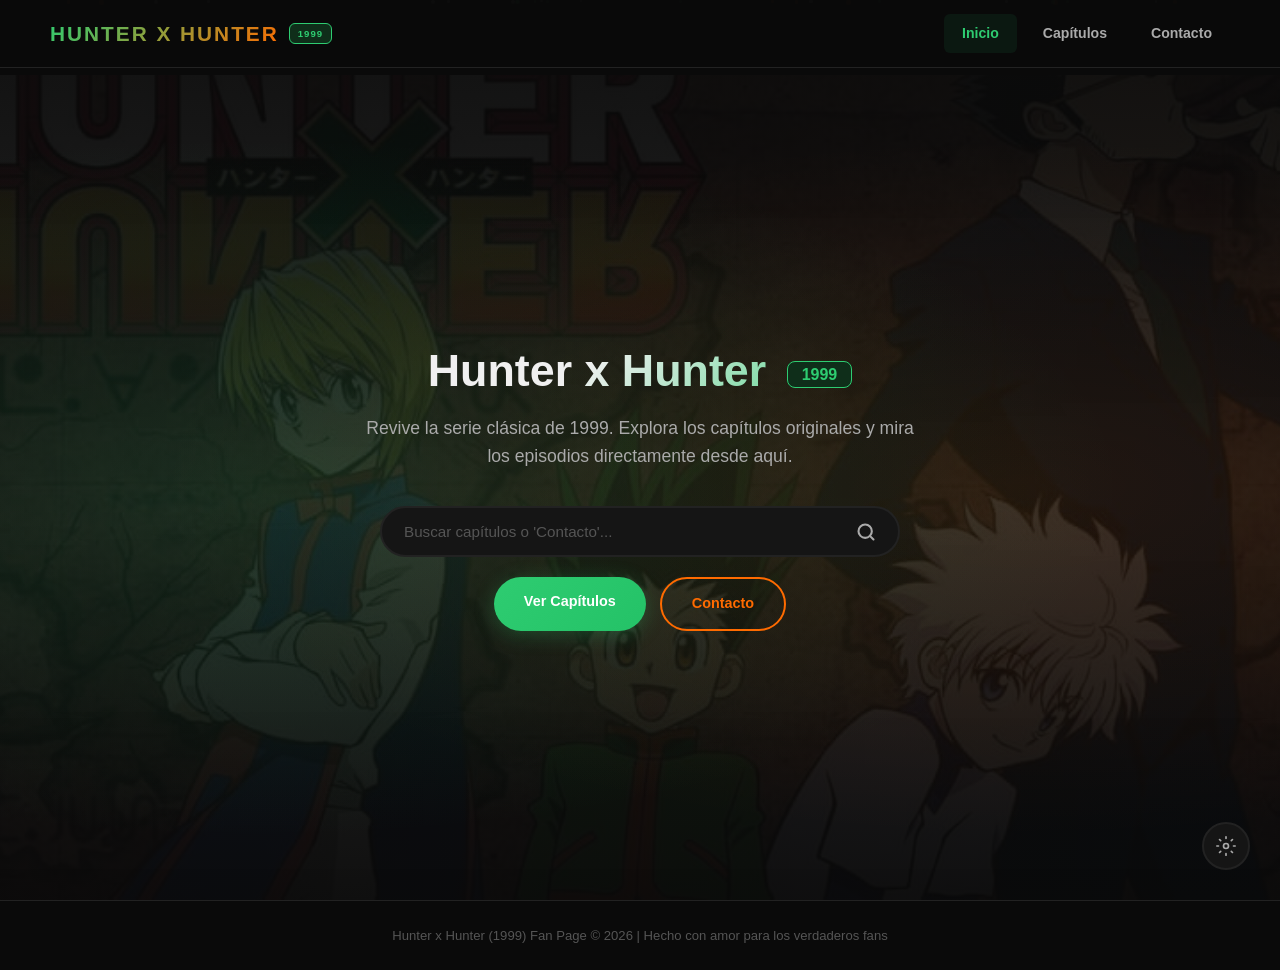
<file: index.html>
<!DOCTYPE html>
<html lang="es">
<head>
  <meta charset="UTF-8">
  <meta http-equiv="refresh" content="0;url=html/index.html">
  <title>Hunter x Hunter (1999) - Fan Page</title>
</head>
<body>
  <script>window.location.href = 'html/index.html';</script>
</body>
</html>
</file>
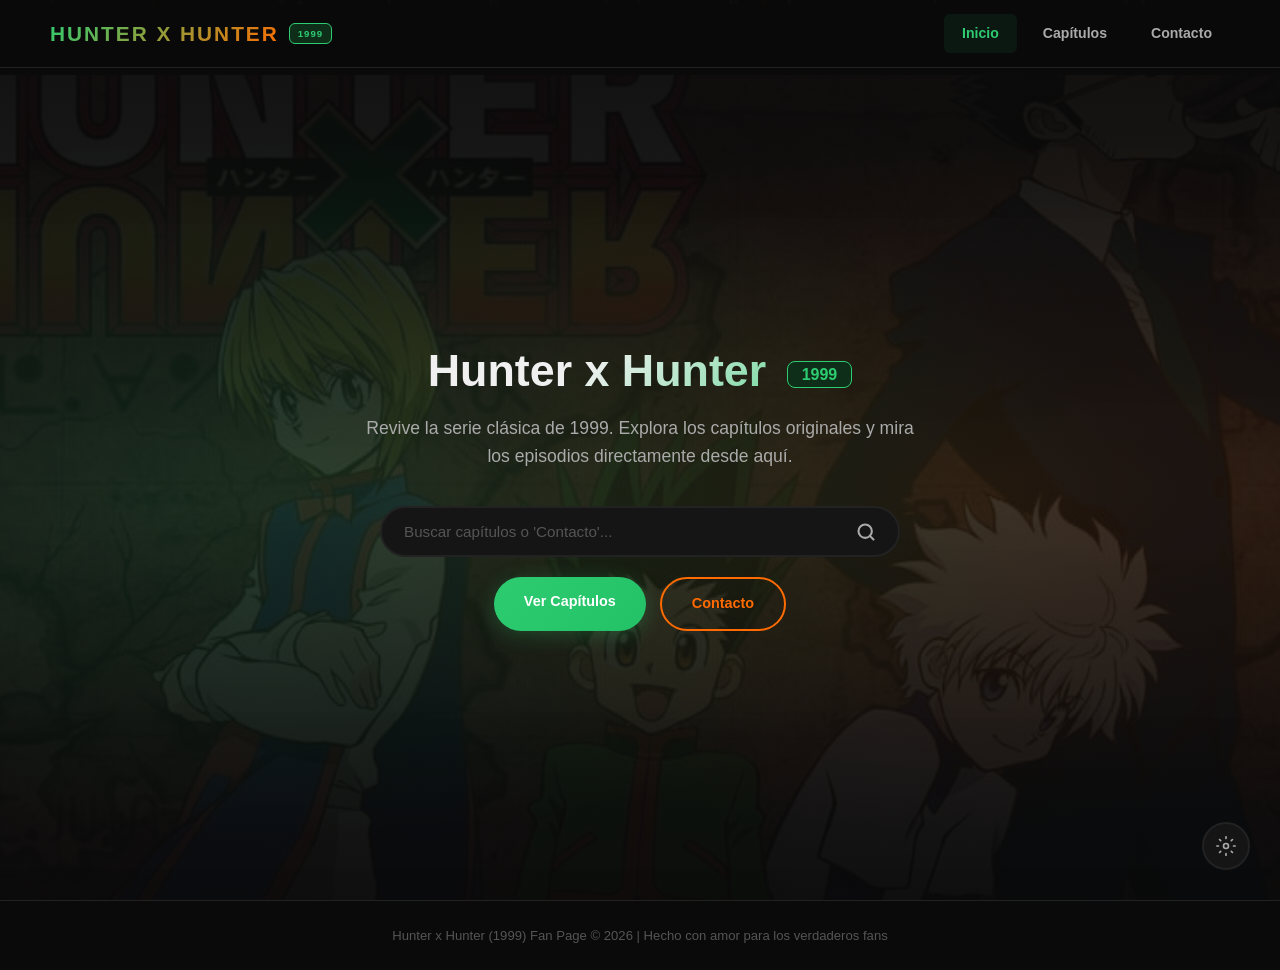
<file: html/index.html>
<!DOCTYPE html>
<html lang="es">
<head>
  <meta charset="UTF-8">
  <meta name="viewport" content="width=device-width, initial-scale=1.0">
  <title>Hunter x Hunter (1999) - Fan Page</title>
  <link rel="icon" type="image/jpeg" href="../img/LOGO.jpg">
  <link rel="stylesheet" href="../css/styles.css">
</head>
<body>

  <div id="particles"></div>

  <div class="theme-toggle" id="themeToggle" title="Personalizar colores">
    <svg width="20" height="20" viewBox="0 0 24 24" fill="none" stroke="currentColor" stroke-width="2" stroke-linecap="round" stroke-linejoin="round"><circle cx="12" cy="12" r="3"/><path d="M12 1v2M12 21v2M4.22 4.22l1.42 1.42M18.36 18.36l1.42 1.42M1 12h2M21 12h2M4.22 19.78l1.42-1.42M18.36 5.64l1.42-1.42"/></svg>
  </div>

  <div class="theme-panel" id="themePanel">
    <h3>Personalizar Colores</h3>
    <div class="preset-themes">
      <button class="preset-btn active" data-theme="hunter" title="Hunter x Hunter">HxH</button>
      <button class="preset-btn" data-theme="dark" title="Oscuro">Oscuro</button>
      <button class="preset-btn" data-theme="neon" title="Neon">Neon</button>
      <button class="preset-btn" data-theme="fire" title="Fuego">Fuego</button>
    </div>
    <div class="color-pickers">
      <label><span>Fondo</span><input type="color" id="colorBg" value="#0a0a0a"></label>
      <label><span>Verde</span><input type="color" id="colorGreen" value="#2ecc71"></label>
      <label><span>Naranja</span><input type="color" id="colorOrange" value="#ff6b00"></label>
      <label><span>Texto</span><input type="color" id="colorText" value="#f0f0f0"></label>
    </div>
    <button class="reset-colors" id="resetColors">Restablecer</button>
  </div>

  <header>
    <div class="logo">
      <h1>Hunter x Hunter</h1>
      <span class="logo-badge">1999</span>
    </div>
    <button class="hamburger" id="hamburger" aria-label="Menú">
      <span></span><span></span><span></span>
    </button>
    <nav id="nav">
      <a href="#" class="nav-link active" data-section="inicio">Inicio</a>
      <a href="#" class="nav-link" data-section="capitulos">Capítulos</a>
      <a href="#" class="nav-link" data-section="contacto">Contacto</a>
    </nav>
  </header>

  <main>

    <section id="inicio" class="section active">
      <div class="hero">
        <div class="hero-content">
          <h2 class="hero-title">Hunter x Hunter <span class="version-badge">1999</span></h2>
          <p class="hero-subtitle">Revive la serie clásica de 1999. Explora los capítulos originales y mira los episodios directamente desde aquí.</p>
          
          <div class="search-container">
            <div class="search-box">
              <input type="text" id="searchInput" placeholder="Buscar capítulos o 'Contacto'..." autocomplete="off">
              <button id="searchBtn">
                <svg width="20" height="20" viewBox="0 0 24 24" fill="none" stroke="currentColor" stroke-width="2.5" stroke-linecap="round" stroke-linejoin="round"><circle cx="11" cy="11" r="8"/><line x1="21" y1="21" x2="16.65" y2="16.65"/></svg>
              </button>
            </div>
            <div id="searchResults" class="search-results"></div>
          </div>

          <div class="hero-buttons">
            <a href="#" class="btn btn-primary nav-link" data-section="capitulos">Ver Capítulos</a>
            <a href="#" class="btn btn-secondary nav-link" data-section="contacto">Contacto</a>
          </div>
        </div>
      </div>
    </section>

    <section id="capitulos" class="section">
      <div class="section-header">
        <h2>Capítulos de Hunter x Hunter (1999)</h2>
        <p>92 episodios completos de la serie clásica de 1999 en español latino</p>
      </div>

      <div class="filter-bar">
        <input type="text" id="chapterFilter" placeholder="Filtrar capítulos..." autocomplete="off">
      </div>

      <div class="chapters-grid" id="chaptersGrid">
      </div>
    </section>

    <section id="contacto" class="section">
      <div class="contact-container">
        <div class="contact-card">
          <div class="contact-avatar">
            <span>G</span>
          </div>
          <h2>Información de Contacto</h2>
          <p class="contact-desc">Creador de esta fan page dedicada a Hunter x Hunter (1999)</p>
          <div class="contact-info">
            <div class="contact-item">
              <span class="contact-icon">
                <svg width="20" height="20" viewBox="0 0 24 24" fill="none" stroke="currentColor" stroke-width="2" stroke-linecap="round" stroke-linejoin="round"><path d="M4 4h16c1.1 0 2 .9 2 2v12c0 1.1-.9 2-2 2H4c-1.1 0-2-.9-2-2V6c0-1.1.9-2 2-2z"/><polyline points="22,6 12,13 2,6"/></svg>
              </span>
              <span>gonfreecss@hunterxhunter-fan.com</span>
            </div>
            <div class="contact-item">
              <span class="contact-icon">
                <svg width="20" height="20" viewBox="0 0 24 24" fill="none" stroke="currentColor" stroke-width="2" stroke-linecap="round" stroke-linejoin="round"><path d="M21 10c0 7-9 13-9 13s-9-6-9-13a9 9 0 0 1 18 0z"/><circle cx="12" cy="10" r="3"/></svg>
              </span>
              <span>Ciudad de Yorknew, Mundo Hunter</span>
            </div>
            <div class="contact-item">
              <span class="contact-icon">
                <svg width="20" height="20" viewBox="0 0 24 24" fill="none" stroke="currentColor" stroke-width="2" stroke-linecap="round" stroke-linejoin="round"><path d="M22 16.92v3a2 2 0 0 1-2.18 2 19.79 19.79 0 0 1-8.63-3.07 19.5 19.5 0 0 1-6-6 19.79 19.79 0 0 1-3.07-8.67A2 2 0 0 1 4.11 2h3a2 2 0 0 1 2 1.72 12.84 12.84 0 0 0 .7 2.81 2 2 0 0 1-.45 2.11L8.09 9.91a16 16 0 0 0 6 6l1.27-1.27a2 2 0 0 1 2.11-.45 12.84 12.84 0 0 0 2.81.7A2 2 0 0 1 22 16.92z"/></svg>
              </span>
              <span>+52 123 456 7890</span>
            </div>
          </div>
        </div>
      </div>
    </section>

  </main>

  <div class="video-modal" id="videoModal">
    <div class="video-overlay" id="videoOverlay"></div>
    <div class="video-modal-content">
      <div class="video-modal-header">
        <div class="video-modal-nav">
          <button class="video-nav-btn" id="prevEpisode" title="Episodio anterior">
            <svg width="20" height="20" viewBox="0 0 24 24" fill="none" stroke="currentColor" stroke-width="2.5" stroke-linecap="round" stroke-linejoin="round"><polyline points="15 18 9 12 15 6"/></svg>
          </button>
          <h3 id="videoTitle">Episodio</h3>
          <button class="video-nav-btn" id="nextEpisode" title="Siguiente episodio">
            <svg width="20" height="20" viewBox="0 0 24 24" fill="none" stroke="currentColor" stroke-width="2.5" stroke-linecap="round" stroke-linejoin="round"><polyline points="9 18 15 12 9 6"/></svg>
          </button>
        </div>
        <button class="video-close" id="videoClose">
          <svg width="24" height="24" viewBox="0 0 24 24" fill="none" stroke="currentColor" stroke-width="2.5" stroke-linecap="round" stroke-linejoin="round"><line x1="18" y1="6" x2="6" y2="18"/><line x1="6" y1="6" x2="18" y2="18"/></svg>
        </button>
      </div>
      <div class="video-wrapper">
        <video id="videoPlayer" controls preload="metadata">
          <p>Tu navegador no soporta video HTML5.</p>
        </video>
      </div>
      <div class="video-error" id="videoError">
        <svg width="20" height="20" viewBox="0 0 24 24" fill="none" stroke="currentColor" stroke-width="2" stroke-linecap="round" stroke-linejoin="round"><circle cx="12" cy="12" r="10"/><line x1="12" y1="8" x2="12" y2="12"/><line x1="12" y1="16" x2="12.01" y2="16"/></svg>
        <span>No se pudo cargar el video. Verificá que el archivo <code id="expectedFile">epXX.mp4</code> exista en Cloudflare R2 y que el bucket sea público.</span>
      </div>
      <div class="video-error audio-warning" id="audioWarning">
        <svg width="20" height="20" viewBox="0 0 24 24" fill="none" stroke="currentColor" stroke-width="2" stroke-linecap="round" stroke-linejoin="round"><polygon points="11 5 6 9 2 9 2 15 6 15 11 19 11 5"/><path d="M15.54 8.46a5 5 0 0 1 0 7.07"/><path d="M19.07 4.93a10 10 0 0 1 0 14.14"/></svg>
        <span>Posible problema de audio. El navegador no soporta el códec de audio. Convertí el video a AAC (recomiendo usar <a href="https://handbrake.fr" target="_blank">HandBrake</a>).</span>
      </div>
    </div>
  </div>

  <footer>
    <p>Hunter x Hunter (1999) Fan Page &copy; 2026 | Hecho con amor para los verdaderos fans</p>
  </footer>

  <script src="../js/script.js"></script>
</body>
</html>
</file>
<file: css/styles.css>
* {
  margin: 0;
  padding: 0;
  box-sizing: border-box;
}

:root {
  --bg-primary: #0a0a0a;
  --bg-secondary: #111111;
  --bg-card: #151515;
  --bg-card-hover: #1e1e1e;
  --green-primary: #2ecc71;
  --green-secondary: #27ae60;
  --green-dark: #0f2e1a;
  --orange-primary: #ff6b00;
  --orange-secondary: #e66000;
  --orange-glow: rgba(255, 107, 0, 0.25);
  --green-glow: rgba(46, 204, 113, 0.25);
  --text-primary: #f0f0f0;
  --text-secondary: #aaaaaa;
  --text-muted: #555555;
  --border-color: #222222;
  --shadow-color: rgba(0, 0, 0, 0.6);
}

@keyframes fadeInUp {
  from { opacity: 0; transform: translateY(40px); }
  to { opacity: 1; transform: translateY(0); }
}

@keyframes fadeInDown {
  from { opacity: 0; transform: translateY(-20px); }
  to { opacity: 1; transform: translateY(0); }
}

@keyframes fadeIn {
  from { opacity: 0; }
  to { opacity: 1; }
}

@keyframes pulse {
  0%, 100% { transform: scale(1); }
  50% { transform: scale(1.05); }
}

@keyframes glowPulse {
  0%, 100% { box-shadow: 0 0 5px var(--green-glow), 0 0 10px var(--green-glow); }
  50% { box-shadow: 0 0 20px var(--green-glow), 0 0 40px var(--green-glow); }
}

@keyframes scaleIn {
  from { opacity: 0; transform: scale(0.85); }
  to { opacity: 1; transform: scale(1); }
}

@keyframes float {
  0%, 100% { transform: translateY(0); }
  50% { transform: translateY(-10px); }
}

@keyframes shimmer {
  0% { background-position: -200% center; }
  100% { background-position: 200% center; }
}

@keyframes borderGlow {
  0%, 100% { border-color: var(--green-primary); }
  50% { border-color: var(--orange-primary); }
}

@keyframes particleFloat {
  0% { transform: translateY(100vh) rotate(0deg); opacity: 0; }
  10% { opacity: 0.6; }
  90% { opacity: 0.6; }
  100% { transform: translateY(-10vh) rotate(720deg); opacity: 0; }
}

@keyframes slidePanel {
  from { transform: translateX(100px); opacity: 0; }
  to { transform: translateX(0); opacity: 1; }
}

html { scroll-behavior: smooth; }

body {
  font-family: 'Segoe UI', Tahoma, Geneva, Verdana, sans-serif;
  background: var(--bg-primary);
  color: var(--text-primary);
  min-height: 100vh;
  overflow-x: hidden;
  line-height: 1.6;
  transition: background 0.4s ease, color 0.4s ease;
}

#particles {
  position: fixed;
  top: 0; left: 0;
  width: 100%; height: 100%;
  pointer-events: none;
  z-index: 0;
  overflow: hidden;
}

.particle {
  position: absolute;
  width: 3px; height: 3px;
  background: var(--green-primary);
  border-radius: 50%;
  animation: particleFloat linear infinite;
  opacity: 0.3;
}

.theme-toggle {
  position: fixed;
  bottom: 30px; right: 30px;
  width: 48px; height: 48px;
  border-radius: 50%;
  background: var(--bg-card);
  border: 2px solid var(--border-color);
  color: var(--text-secondary);
  display: flex;
  align-items: center;
  justify-content: center;
  cursor: pointer;
  z-index: 2000;
  transition: all 0.3s ease;
  animation: fadeInUp 1s ease-out 1s both;
}

.theme-toggle:hover {
  border-color: var(--green-primary);
  color: var(--green-primary);
  transform: rotate(90deg) scale(1.1);
  box-shadow: 0 0 20px var(--green-glow);
}

.theme-panel {
  position: fixed;
  bottom: 90px; right: 30px;
  width: 250px;
  background: var(--bg-card);
  border: 1px solid var(--border-color);
  border-radius: 16px;
  padding: 20px;
  z-index: 2000;
  display: none;
  animation: slidePanel 0.3s ease-out;
  box-shadow: 0 20px 60px rgba(0,0,0,0.6);
}

.theme-panel.show { display: block; }

.theme-panel h3 {
  font-size: 0.9rem;
  font-weight: 700;
  margin-bottom: 12px;
  color: var(--text-primary);
}

.preset-themes {
  display: flex;
  gap: 6px;
  margin-bottom: 14px;
}

.preset-btn {
  padding: 5px 10px;
  border-radius: 8px;
  border: 1px solid var(--border-color);
  background: var(--bg-secondary);
  color: var(--text-secondary);
  font-size: 0.7rem;
  font-weight: 700;
  cursor: pointer;
  transition: all 0.2s ease;
}

.preset-btn:hover {
  border-color: var(--green-primary);
  color: var(--green-primary);
}

.preset-btn.active {
  border-color: var(--green-primary);
  background: var(--green-dark);
  color: var(--green-primary);
}

.color-pickers {
  display: flex;
  flex-direction: column;
  gap: 8px;
  margin-bottom: 12px;
}

.color-pickers label {
  display: flex;
  align-items: center;
  justify-content: space-between;
  font-size: 0.78rem;
  color: var(--text-secondary);
}

.color-pickers input[type="color"] {
  width: 36px; height: 30px;
  border: 1px solid var(--border-color);
  border-radius: 6px;
  background: transparent;
  cursor: pointer;
  padding: 2px;
}

.reset-colors {
  width: 100%;
  padding: 8px;
  border-radius: 8px;
  border: 1px solid var(--border-color);
  background: transparent;
  color: var(--text-muted);
  font-size: 0.75rem;
  cursor: pointer;
  transition: all 0.2s ease;
}

.reset-colors:hover {
  border-color: var(--orange-primary);
  color: var(--orange-primary);
}

header {
  position: fixed;
  top: 0; left: 0;
  width: 100%;
  padding: 14px 50px;
  display: flex;
  justify-content: space-between;
  align-items: center;
  z-index: 1000;
  background: rgba(10, 10, 10, 0.92);
  backdrop-filter: blur(12px);
  border-bottom: 1px solid var(--border-color);
  animation: fadeInDown 0.8s ease-out;
}

.logo { display: flex; align-items: center; gap: 10px; }

.logo h1 {
  font-size: 1.3rem;
  font-weight: 900;
  background: linear-gradient(135deg, var(--green-primary), var(--orange-primary));
  -webkit-background-clip: text;
  -webkit-text-fill-color: transparent;
  background-clip: text;
  letter-spacing: 2px;
  text-transform: uppercase;
}

.logo-badge {
  font-size: 0.6rem;
  font-weight: 800;
  padding: 2px 8px;
  border-radius: 6px;
  background: var(--green-dark);
  color: var(--green-primary);
  border: 1px solid var(--green-primary);
  letter-spacing: 1px;
}

nav { display: flex; gap: 8px; }

.nav-link {
  color: var(--text-secondary);
  text-decoration: none;
  padding: 8px 18px;
  border-radius: 6px;
  font-size: 0.88rem;
  font-weight: 600;
  transition: all 0.3s cubic-bezier(0.4, 0, 0.2, 1);
  position: relative;
}

.nav-link::before {
  content: '';
  position: absolute;
  bottom: 0; left: 50%;
  transform: translateX(-50%) scaleX(0);
  width: 60%;
  height: 2px;
  background: var(--green-primary);
  transition: transform 0.3s cubic-bezier(0.4, 0, 0.2, 1);
}

.nav-link:hover { color: var(--green-primary); transform: translateY(-2px); }
.nav-link:hover::before { transform: translateX(-50%) scaleX(1); }

.nav-link.active {
  color: var(--green-primary);
  background: rgba(46, 204, 113, 0.08);
}

main { position: relative; z-index: 1; padding-top: 75px; }

.section { display: none; opacity: 0; }
.section.active { display: block; opacity: 1; }

.hero {
  min-height: calc(100vh - 75px);
  display: flex;
  align-items: center;
  justify-content: center;
  text-align: center;
  padding: 40px 20px;
  position: relative;
  background:
    radial-gradient(ellipse at 20% 50%, rgba(46, 204, 113, 0.15) 0%, transparent 60%),
    radial-gradient(ellipse at 80% 50%, rgba(255, 107, 0, 0.1) 0%, transparent 60%);
}

.hero::before {
  content: '';
  position: absolute;
  top: 0; left: 0;
  width: 100%; height: 100%;
  background: url('../img/fondo.jpg') center center / cover no-repeat fixed;
  opacity: 0.25;
  z-index: -1;
}

.hero::after {
  content: '';
  position: absolute;
  top: 0; left: 0;
  width: 100%; height: 100%;
  background: linear-gradient(180deg,
    rgba(10, 10, 10, 0.85) 0%,
    rgba(10, 10, 10, 0.5) 50%,
    rgba(10, 10, 10, 0.9) 100%);
  z-index: -1;
}

.hero-content { max-width: 750px; }

.hero-title {
  font-size: 2.8rem;
  font-weight: 900;
  margin-bottom: 16px;
  background: linear-gradient(135deg, var(--text-primary) 40%, var(--green-primary));
  -webkit-background-clip: text;
  -webkit-text-fill-color: transparent;
  background-clip: text;
  animation: fadeInUp 1s ease-out;
  line-height: 1.2;
}

.version-badge {
  font-size: 1rem;
  padding: 4px 14px;
  border-radius: 8px;
  background: var(--green-dark);
  -webkit-text-fill-color: var(--green-primary);
  border: 1px solid var(--green-primary);
  vertical-align: middle;
  margin-left: 8px;
}

.hero-subtitle {
  font-size: 1.1rem;
  color: var(--text-secondary);
  margin-bottom: 36px;
  animation: fadeInUp 1s ease-out 0.2s both;
  max-width: 560px;
  margin-left: auto;
  margin-right: auto;
}

.search-container {
  max-width: 520px;
  margin: 0 auto 20px;
  animation: fadeInUp 1s ease-out 0.4s both;
}

.search-box {
  display: flex;
  background: var(--bg-card);
  border: 2px solid var(--border-color);
  border-radius: 50px;
  overflow: hidden;
  transition: all 0.4s cubic-bezier(0.4, 0, 0.2, 1);
  animation: borderGlow 3s ease-in-out infinite;
}

.search-box:focus-within {
  border-color: var(--green-primary);
  box-shadow: 0 0 30px var(--green-glow);
  transform: scale(1.02);
}

.search-box input {
  flex: 1;
  padding: 15px 22px;
  border: none;
  outline: none;
  background: transparent;
  color: var(--text-primary);
  font-size: 0.95rem;
  font-weight: 500;
}

.search-box input::placeholder { color: var(--text-muted); }

.search-box button {
  padding: 12px 22px;
  border: none;
  background: transparent;
  color: var(--text-secondary);
  cursor: pointer;
  transition: all 0.3s ease;
  display: flex;
  align-items: center;
}

.search-box:focus-within button { color: var(--green-primary); }
.search-box button:hover { color: var(--green-primary); transform: scale(1.1); }

.search-results {
  width: 100%;
  margin-top: 8px;
  background: var(--bg-card);
  border: 1px solid var(--border-color);
  border-radius: 14px;
  overflow: hidden;
  display: none;
  animation: scaleIn 0.25s ease-out;
  box-shadow: 0 20px 60px rgba(0, 0, 0, 0.6);
}

.search-results.show { display: block; }

.search-result-item {
  padding: 12px 18px;
  cursor: pointer;
  transition: all 0.3s ease;
  border-bottom: 1px solid var(--border-color);
  display: flex;
  align-items: center;
  gap: 12px;
}

.search-result-item:last-child { border-bottom: none; }

.search-result-item:hover {
  background: var(--bg-card-hover);
  padding-left: 24px;
}

.search-result-item .result-icon {
  width: 34px; height: 34px;
  border-radius: 8px;
  display: flex;
  align-items: center;
  justify-content: center;
  font-weight: 700;
  font-size: 0.75rem;
  flex-shrink: 0;
}

.result-icon.episode { background: var(--green-dark); color: var(--green-primary); }
.result-icon.contact { background: rgba(255, 107, 0, 0.15); color: var(--orange-primary); }

.search-result-item .result-info h4 {
  font-size: 0.9rem;
  font-weight: 600;
  margin-bottom: 1px;
}

.search-result-item .result-info p {
  font-size: 0.75rem;
  color: var(--text-muted);
}

.hero-buttons {
  display: flex;
  gap: 14px;
  justify-content: center;
  animation: fadeInUp 1s ease-out 0.6s both;
}

.btn {
  padding: 13px 30px;
  border-radius: 50px;
  text-decoration: none;
  font-weight: 700;
  font-size: 0.9rem;
  transition: all 0.3s cubic-bezier(0.4, 0, 0.2, 1);
  display: inline-block;
  cursor: pointer;
  border: none;
}

.btn-primary {
  background: linear-gradient(135deg, var(--green-primary), var(--green-secondary));
  color: #fff;
  box-shadow: 0 4px 20px var(--green-glow);
}

.btn-primary:hover {
  transform: translateY(-4px) scale(1.05);
  box-shadow: 0 8px 35px var(--green-glow);
}

.btn-secondary {
  background: transparent;
  color: var(--orange-primary);
  border: 2px solid var(--orange-primary);
}

.btn-secondary:hover {
  transform: translateY(-4px) scale(1.05);
  background: rgba(255, 107, 0, 0.08);
  box-shadow: 0 8px 35px var(--orange-glow);
}

.section-header {
  text-align: center;
  padding: 50px 20px 24px;
  animation: fadeInUp 0.8s ease-out;
}

.section-header h2 {
  font-size: 2rem;
  font-weight: 800;
  margin-bottom: 8px;
  background: linear-gradient(135deg, var(--green-primary), var(--orange-primary));
  -webkit-background-clip: text;
  -webkit-text-fill-color: transparent;
  background-clip: text;
}

.section-header p { color: var(--text-secondary); font-size: 1rem; }

.filter-bar {
  max-width: 460px;
  margin: 0 auto 24px;
  padding: 0 20px;
  animation: fadeInUp 0.8s ease-out 0.2s both;
}

.filter-bar input {
  width: 100%;
  padding: 12px 20px;
  border-radius: 50px;
  border: 2px solid var(--border-color);
  background: var(--bg-card);
  color: var(--text-primary);
  font-size: 0.9rem;
  outline: none;
  transition: all 0.3s ease;
}

.filter-bar input:focus {
  border-color: var(--green-primary);
  box-shadow: 0 0 20px var(--green-glow);
}

.chapters-grid {
  display: grid;
  grid-template-columns: repeat(auto-fill, minmax(300px, 1fr));
  gap: 18px;
  padding: 0 50px 50px;
  max-width: 1300px;
  margin: 0 auto;
}

.chapter-card {
  background: var(--bg-card);
  border: 1px solid var(--border-color);
  border-radius: 14px;
  padding: 22px;
  transition: all 0.4s cubic-bezier(0.4, 0, 0.2, 1);
  animation: fadeInUp 0.6s ease-out both;
  position: relative;
  overflow: hidden;
}

.chapter-card::before {
  content: '';
  position: absolute;
  top: 0; left: 0;
  width: 4px;
  height: 100%;
  background: linear-gradient(180deg, var(--green-primary), var(--orange-primary));
  transform: scaleY(0);
  transition: transform 0.4s cubic-bezier(0.4, 0, 0.2, 1);
}

.chapter-card:hover {
  transform: translateY(-6px) scale(1.01);
  border-color: var(--green-primary);
  box-shadow: 0 16px 40px rgba(0, 0, 0, 0.5), 0 0 25px var(--green-glow);
  background: var(--bg-card-hover);
}

.chapter-card:hover::before { transform: scaleY(1); }

.chapter-card .chapter-number {
  display: inline-block;
  padding: 4px 12px;
  background: var(--green-dark);
  color: var(--green-primary);
  border-radius: 20px;
  font-size: 0.72rem;
  font-weight: 700;
  margin-bottom: 10px;
}

.chapter-card h3 {
  font-size: 1.05rem;
  font-weight: 700;
  margin-bottom: 8px;
  color: var(--text-primary);
  transition: color 0.3s ease;
}

.chapter-card:hover h3 { color: var(--green-primary); }

.chapter-card p {
  color: var(--text-secondary);
  font-size: 0.85rem;
  margin-bottom: 14px;
  line-height: 1.5;
}

.chapter-card .chapter-link {
  display: inline-flex;
  align-items: center;
  gap: 8px;
  color: var(--orange-primary);
  text-decoration: none;
  font-weight: 700;
  font-size: 0.85rem;
  padding: 8px 18px;
  border-radius: 25px;
  border: 1.5px solid var(--orange-primary);
  transition: all 0.3s ease;
}

.chapter-card .chapter-link:hover {
  gap: 12px;
  color: #fff;
  background: var(--orange-primary);
  border-color: var(--orange-primary);
  box-shadow: 0 0 20px var(--orange-glow);
}

.chapter-card .chapter-link svg { transition: transform 0.3s ease; }
.chapter-card .chapter-link:hover svg { transform: translateX(4px); }

.contact-container {
  min-height: calc(100vh - 140px);
  display: flex;
  align-items: center;
  justify-content: center;
  padding: 40px 20px;
}

.contact-card {
  background: var(--bg-card);
  border: 1px solid var(--border-color);
  border-radius: 22px;
  padding: 45px 36px;
  max-width: 460px;
  width: 100%;
  text-align: center;
  animation: scaleIn 0.7s ease-out;
  transition: all 0.4s ease;
}

.contact-card:hover {
  border-color: var(--orange-primary);
  box-shadow: 0 20px 60px rgba(0, 0, 0, 0.5), 0 0 35px var(--orange-glow);
  transform: translateY(-4px);
}

.contact-avatar {
  width: 76px; height: 76px;
  border-radius: 50%;
  background: linear-gradient(135deg, var(--green-primary), var(--orange-primary));
  display: flex;
  align-items: center;
  justify-content: center;
  margin: 0 auto 20px;
  font-size: 2rem;
  font-weight: 900;
  color: #fff;
  animation: float 3s ease-in-out infinite;
  box-shadow: 0 0 30px var(--green-glow);
}

.contact-card h2 {
  font-size: 1.5rem;
  font-weight: 800;
  margin-bottom: 6px;
  background: linear-gradient(135deg, var(--green-primary), var(--orange-primary));
  -webkit-background-clip: text;
  -webkit-text-fill-color: transparent;
  background-clip: text;
}

.contact-desc { color: var(--text-secondary); margin-bottom: 28px; font-size: 0.9rem; }

.contact-info { display: flex; flex-direction: column; gap: 12px; }

.contact-item {
  display: flex;
  align-items: center;
  gap: 14px;
  padding: 12px 16px;
  background: var(--bg-secondary);
  border-radius: 10px;
  transition: all 0.3s ease;
  text-align: left;
  font-size: 0.85rem;
  color: var(--text-secondary);
}

.contact-item:hover {
  background: var(--bg-card-hover);
  transform: translateX(6px);
  color: var(--text-primary);
  border-left: 3px solid var(--orange-primary);
}

.contact-icon { color: var(--orange-primary); display: flex; align-items: center; flex-shrink: 0; }

.video-modal {
  position: fixed;
  top: 0; left: 0;
  width: 100%; height: 100%;
  z-index: 3000;
  display: none;
  align-items: center;
  justify-content: center;
  animation: fadeIn 0.3s ease-out;
}

.video-modal.show { display: flex; }

.video-overlay {
  position: absolute;
  top: 0; left: 0;
  width: 100%; height: 100%;
  background: rgba(0, 0, 0, 0.85);
  backdrop-filter: blur(6px);
}

.video-modal-content {
  position: relative;
  width: 90%;
  max-width: 900px;
  max-height: 90vh;
  background: var(--bg-card);
  border: 1px solid var(--border-color);
  border-radius: 18px;
  overflow: hidden;
  animation: scaleIn 0.35s ease-out;
  box-shadow: 0 30px 80px rgba(0, 0, 0, 0.8);
}

.video-modal-header {
  display: flex;
  align-items: center;
  justify-content: space-between;
  padding: 16px 22px;
  border-bottom: 1px solid var(--border-color);
}

.video-modal-nav {
  display: flex;
  align-items: center;
  gap: 10px;
}

.video-modal-nav h3 {
  font-size: 1rem;
  font-weight: 700;
  color: var(--text-primary);
}

.video-nav-btn {
  width: 34px; height: 34px;
  border-radius: 8px;
  border: 1px solid var(--border-color);
  background: transparent;
  color: var(--text-secondary);
  cursor: pointer;
  display: flex;
  align-items: center;
  justify-content: center;
  transition: all 0.25s ease;
}

.video-nav-btn:hover:not(:disabled) {
  border-color: var(--green-primary);
  color: var(--green-primary);
  background: rgba(46, 204, 113, 0.08);
}

.video-nav-btn:disabled {
  opacity: 0.3;
  cursor: not-allowed;
}

.video-close {
  width: 36px; height: 36px;
  border-radius: 8px;
  border: none;
  background: transparent;
  color: var(--text-secondary);
  cursor: pointer;
  display: flex;
  align-items: center;
  justify-content: center;
  transition: all 0.3s ease;
}

.video-close:hover {
  background: rgba(255, 0, 0, 0.15);
  color: #ff4444;
  transform: rotate(90deg);
}

.video-wrapper {
  position: relative;
  width: 100%;
  background: #000;
}

.video-wrapper video {
  width: 100%;
  display: block;
  max-height: 70vh;
  background: #000;
}

.video-error {
  display: none;
  align-items: center;
  gap: 10px;
  padding: 14px 22px;
  background: rgba(255, 107, 0, 0.1);
  color: var(--orange-primary);
  font-size: 0.85rem;
  border-top: 1px solid rgba(255, 107, 0, 0.2);
}

.video-error.show { display: flex; }

.video-error code {
  background: rgba(0,0,0,0.3);
  padding: 2px 8px;
  border-radius: 4px;
  font-size: 0.82rem;
}

.audio-warning {
  background: rgba(255, 200, 0, 0.08) !important;
  color: #ffcc00 !important;
  border-top-color: rgba(255, 200, 0, 0.2) !important;
}

.audio-warning a {
  color: #ffcc00;
  text-decoration: underline;
}

footer {
  text-align: center;
  padding: 24px;
  color: var(--text-muted);
  font-size: 0.82rem;
  border-top: 1px solid var(--border-color);
}

.hamburger {
  display: none;
  flex-direction: column;
  gap: 5px;
  background: none;
  border: none;
  cursor: pointer;
  padding: 8px;
  z-index: 1001;
}

.hamburger span {
  display: block;
  width: 24px;
  height: 2.5px;
  background: var(--text-secondary);
  border-radius: 2px;
  transition: all 0.3s ease;
}

.hamburger.active span:nth-child(1) { transform: rotate(45deg) translate(5px, 5px); background: var(--green-primary); }
.hamburger.active span:nth-child(2) { opacity: 0; }
.hamburger.active span:nth-child(3) { transform: rotate(-45deg) translate(5px, -5px); background: var(--green-primary); }

@media (max-width: 768px) {
  .hamburger { display: flex; }
  header { padding: 10px 16px; }
  nav {
    position: fixed;
    top: 0; right: -100%;
    width: 75%;
    max-width: 300px;
    height: 100vh;
    flex-direction: column;
    background: rgba(10, 10, 10, 0.98);
    backdrop-filter: blur(12px);
    border-left: 1px solid var(--border-color);
    padding: 80px 24px 24px;
    gap: 6px;
    transition: right 0.35s cubic-bezier(0.4, 0, 0.2, 1);
    z-index: 1000;
  }
  nav.open { right: 0; }
  .nav-link { padding: 14px 18px; font-size: 1rem; border-radius: 10px; }
  .nav-link::before { display: none; }
  .hero { min-height: calc(100vh - 60px); padding: 20px 16px; }
  .hero-title { font-size: 1.6rem; }
  .hero-title .version-badge { font-size: 0.7rem; padding: 2px 10px; }
  .hero-subtitle { font-size: 0.9rem; margin-bottom: 24px; }
  .search-container { margin: 0 auto 16px; }
  .search-box input { padding: 12px 16px; font-size: 0.9rem; }
  .search-box button { padding: 10px 16px; }
  .search-results { max-height: 50vh; overflow-y: auto; }
  .hero-buttons { flex-direction: column; gap: 10px; }
  .btn { width: 100%; padding: 14px; text-align: center; }
  .section-header { padding: 100px 16px 20px; }
  .section-header h2 { font-size: 1.4rem; }
  .section-header p { font-size: 0.85rem; }
  .chapters-grid { grid-template-columns: 1fr; padding: 0 16px 30px; gap: 14px; }
  .chapter-card { padding: 18px; }
  .chapter-card .chapter-link { width: 100%; justify-content: center; }
  .contact-container { min-height: calc(100vh - 100px); padding: 100px 16px 40px; }
  .contact-card { padding: 28px 18px; }
  .contact-item { padding: 12px 14px; font-size: 0.82rem; }
  .theme-panel { right: 16px; bottom: 80px; width: 220px; }
  .theme-toggle { right: 16px; bottom: 24px; width: 42px; height: 42px; }
  .video-modal-content { width: 98%; border-radius: 10px; }
  .video-modal-header h3 { font-size: 0.85rem; }
  .video-wrapper video { max-height: 50vh; }
  .video-error { font-size: 0.75rem; padding: 10px 14px; flex-wrap: wrap; }
  .particle { display: none; }
  footer { padding: 16px; font-size: 0.72rem; }
}

@media (max-width: 480px) {
  .hero-title { font-size: 1.3rem; }
  .hero-subtitle { font-size: 0.82rem; }
  .chapter-card h3 { font-size: 0.92rem; }
  .chapter-card p { font-size: 0.8rem; }
  .contact-card h2 { font-size: 1.2rem; }
  .contact-avatar { width: 60px; height: 60px; font-size: 1.6rem; }
  .theme-panel { right: 10px; bottom: 75px; width: 200px; }
  .theme-toggle { right: 10px; bottom: 20px; width: 38px; height: 38px; }
}
</file>
